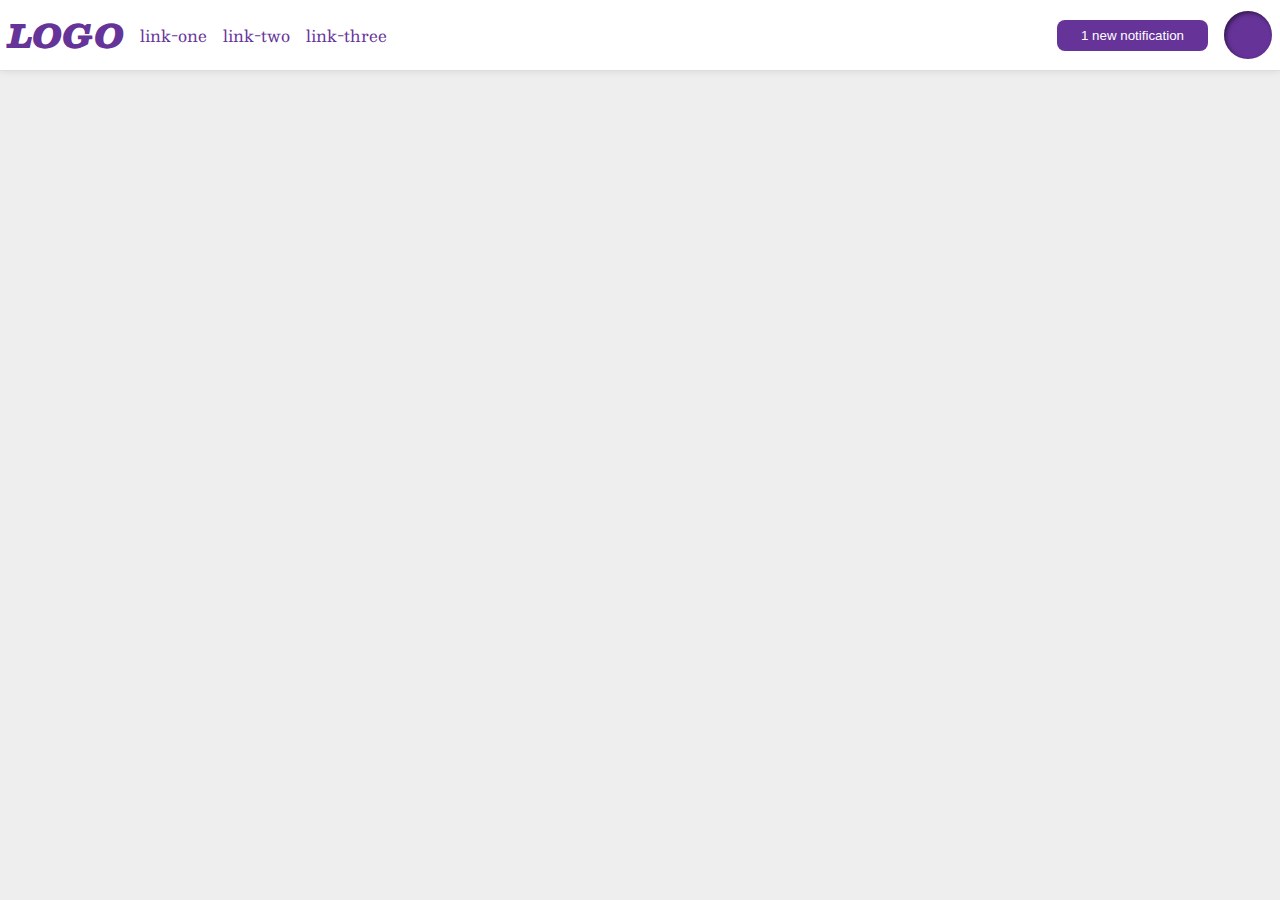
<file: foundations/flex/03-flex-header-2/index.html>
<!DOCTYPE html>
<html lang="en">
  <head>
    <meta charset="UTF-8">
    <meta http-equiv="X-UA-Compatible" content="IE=edge">
    <meta name="viewport" content="width=device-width, initial-scale=1.0">
    <title>Flex Header 2</title>
    <link rel="stylesheet" href="style.css">
  </head>
  <body>
    <div class="header">
      <div class="left">
        <div class="logo">
            LOGO
          </div>
          <ul class="links">
            <li><a href="https://google.com">link-one</a></li>
            <li><a href="https://google.com">link-two</a></li>
            <li><a href="https://google.com">link-three</a></li>
          </ul>
       </div>
       <div class="right">
         <button class="notifications">
          1 new notification
        </button>
        <div class="profile-image"></div>
      </div>
    </div>
  </body>
</html>
</file>
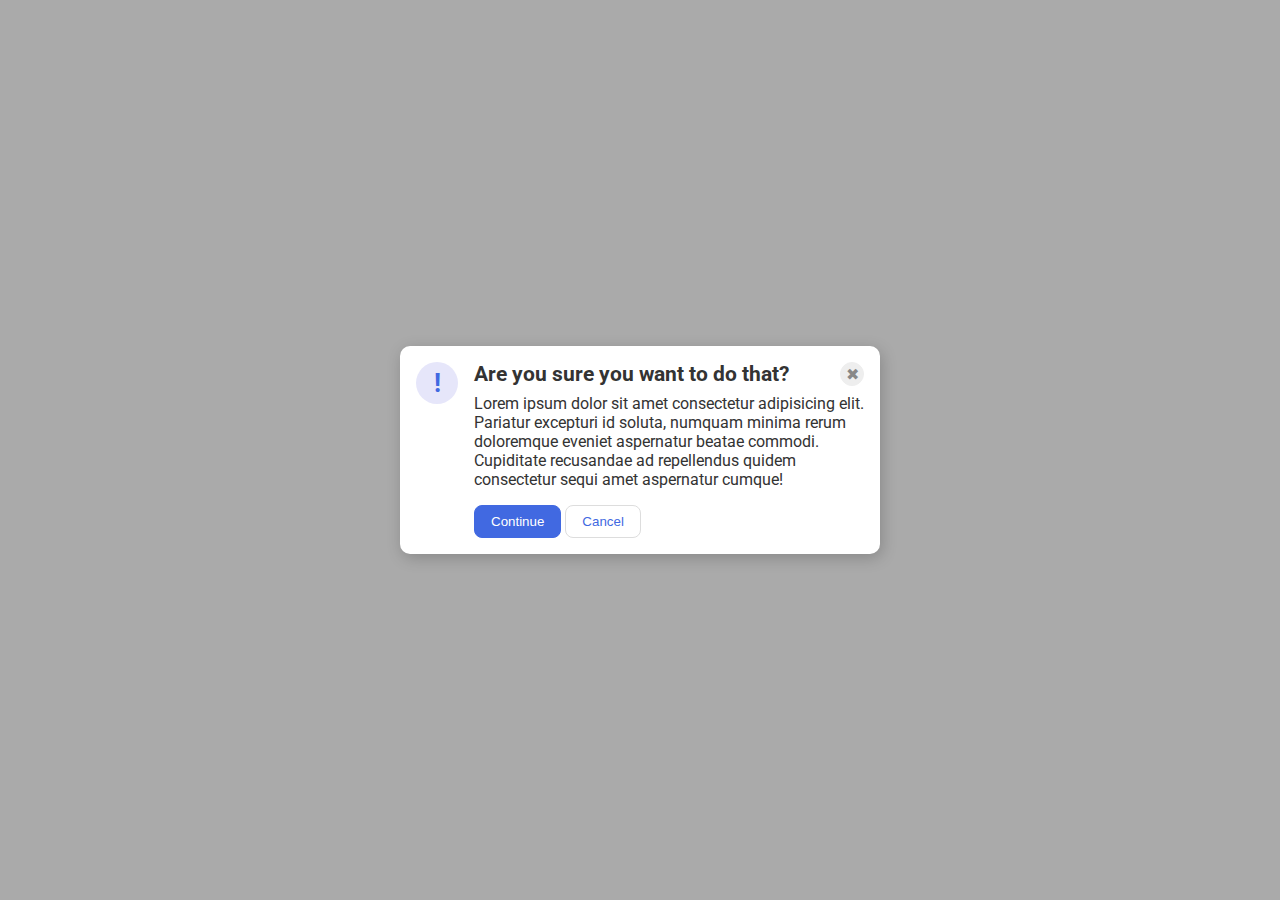
<file: foundations/flex/05-flex-modal/index.html>
<!DOCTYPE html>
<html lang="en">
  <head>
    <meta charset="UTF-8">
    <meta http-equiv="X-UA-Compatible" content="IE=edge">
    <meta name="viewport" content="width=device-width, initial-scale=1.0">
    <link rel="stylesheet" href="style.css">
    <title>Modal</title>
  </head>
  <body>
    <div class="modal">
      <div class="icon">!</div>
      <div class="main">
        <div class="header">Are you sure you want to do that?
          <button class="close-button">✖</button>
        </div>
        <div class="text">Lorem ipsum dolor sit amet consectetur adipisicing elit. Pariatur excepturi id soluta, numquam minima rerum doloremque eveniet aspernatur beatae commodi. Cupiditate recusandae ad repellendus quidem consectetur sequi amet aspernatur cumque!</div>
        <button class="continue">Continue</button>
        <button class="cancel">Cancel</button>
      </div>
    </div>
  </body>
</html>
</file>
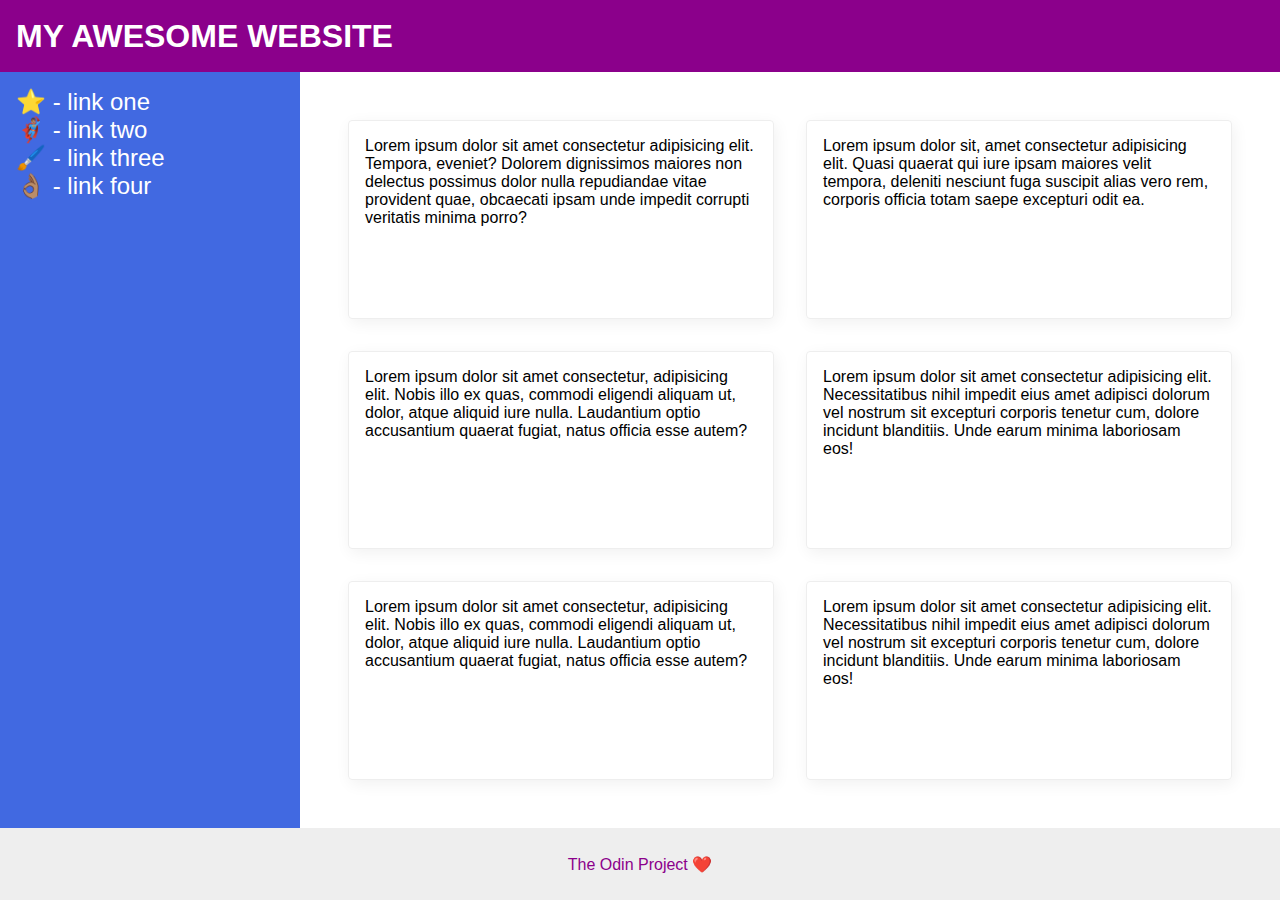
<file: foundations/flex/07-flex-layout-2/index.html>
<!DOCTYPE html>
<html lang="en">
  <head>
    <meta charset="UTF-8">
    <meta http-equiv="X-UA-Compatible" content="IE=edge">
    <meta name="viewport" content="width=device-width, initial-scale=1.0">
    <title>The Holy Grail</title>
    <link rel="stylesheet" href="style.css">
  </head>
  <body>
    <div class="header">
      MY AWESOME WEBSITE
    </div>
      <div class="content">
        <div class="sidebar">
          <ul>
            <li><a href="#">⭐ - link one</a></li>
            <li><a href="#">🦸🏽‍♂️ - link two</a></li>
            <li><a href="#">🖌️ - link three</a></li>
            <li><a href="#">👌🏽 - link four</a></li>
          </ul>
        </div>
        <div class="cardcontainer">
          <div class="card">Lorem ipsum dolor sit amet consectetur adipisicing elit. Tempora, eveniet? Dolorem dignissimos maiores non delectus possimus dolor nulla repudiandae vitae provident quae, obcaecati ipsam unde impedit corrupti veritatis minima porro?</div>
          <div class="card">Lorem ipsum dolor sit, amet consectetur adipisicing elit. Quasi quaerat qui iure ipsam maiores velit tempora, deleniti nesciunt fuga suscipit alias vero rem, corporis officia totam saepe excepturi odit ea.</div>
          <div class="card">Lorem ipsum dolor sit amet consectetur, adipisicing elit. Nobis illo ex quas, commodi eligendi aliquam ut, dolor, atque aliquid iure nulla. Laudantium optio accusantium quaerat fugiat, natus officia esse autem?</div>
          <div class="card">Lorem ipsum dolor sit amet consectetur adipisicing elit. Necessitatibus nihil impedit eius amet adipisci dolorum vel nostrum sit excepturi corporis tenetur cum, dolore incidunt blanditiis. Unde earum minima laboriosam eos!</div>
          <div class="card">Lorem ipsum dolor sit amet consectetur, adipisicing elit. Nobis illo ex quas, commodi eligendi aliquam ut, dolor, atque aliquid iure nulla. Laudantium optio accusantium quaerat fugiat, natus officia esse autem?</div>
          <div class="card">Lorem ipsum dolor sit amet consectetur adipisicing elit. Necessitatibus nihil impedit eius amet adipisci dolorum vel nostrum sit excepturi corporis tenetur cum, dolore incidunt blanditiis. Unde earum minima laboriosam eos!</div>
        
        </div>
      </div>
      <div class="footer">
        The Odin Project ❤️
      </div>
   
  </body>
</html>
</file>
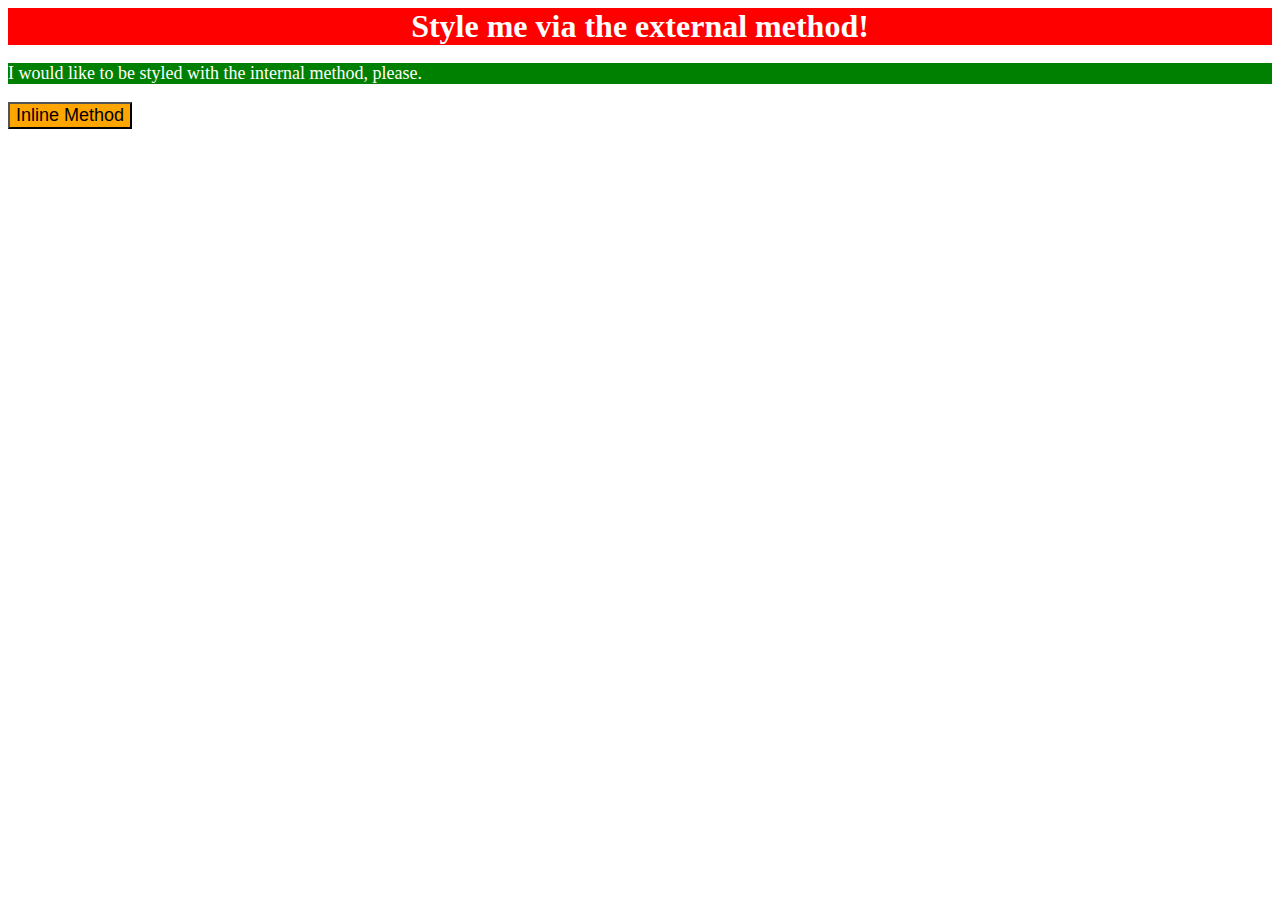
<file: foundations/intro-to-css/01-css-methods/index.html>
<!DOCTYPE html>
<html lang="en">
  <head>
    <meta charset="UTF-8">
    <meta http-equiv="X-UA-Compatible" content="IE=edge">
    <meta name="viewport" content="width=device-width, initial-scale=1.0">
    <link rel="stylesheet" href="styles.css">
    <title>Methods for Adding CSS</title>
    <style>
      p {
      background-color: green;
      color: white;
      font-size: 18px; }
     </style>
  </head>
  <body>
    <div>Style me via the external method!</div>
    <p>I would like to be styled with the internal method, please.</p>
    <button style="background-color: orange; font-size: 18px;">Inline Method</button>
  </body>
</html>
</file>
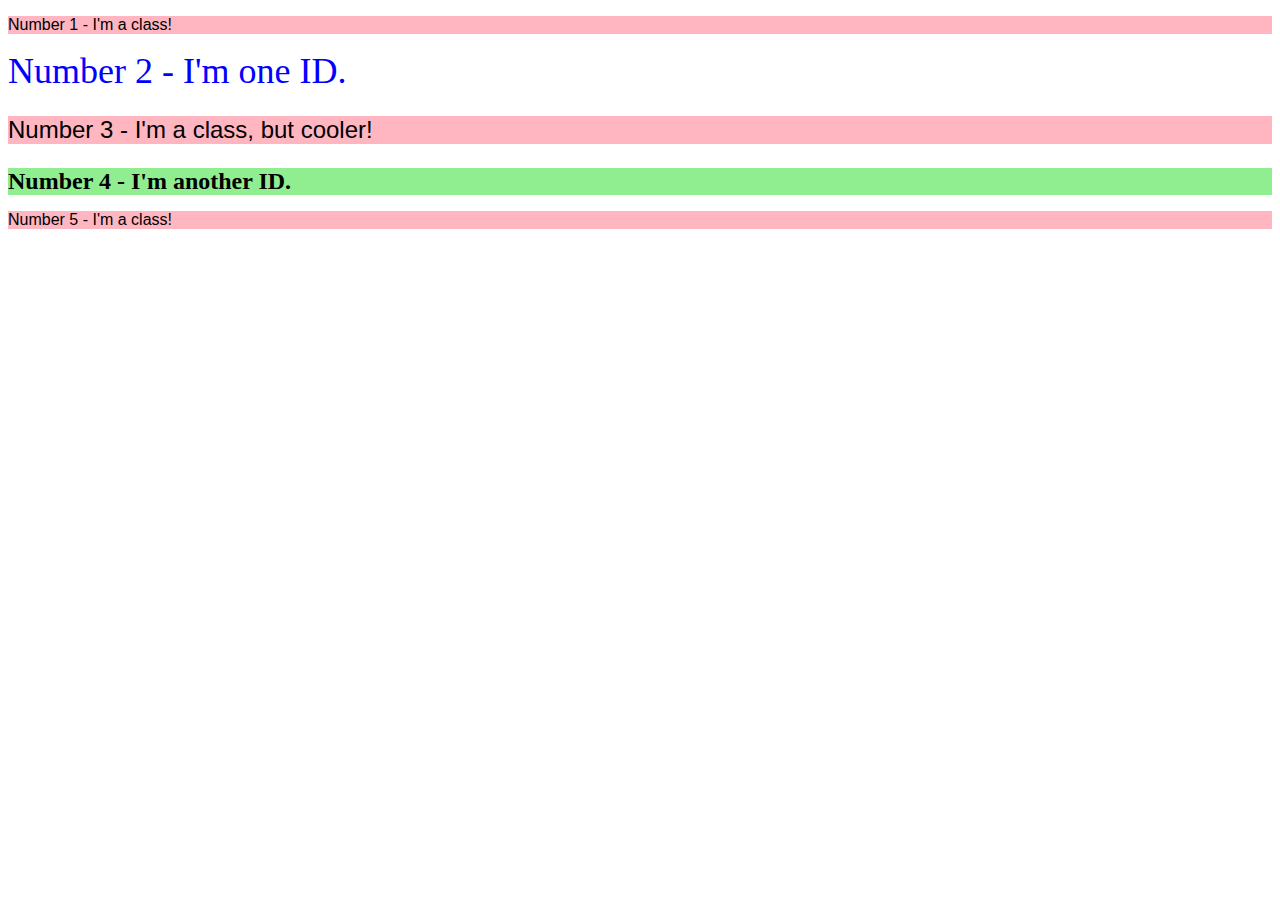
<file: foundations/intro-to-css/02-class-id-selectors/index.html>
<!DOCTYPE html>
<html lang="en">
  <head>
    <meta charset="UTF-8">
    <meta http-equiv="X-UA-Compatible" content="IE=edge">
    <meta name="viewport" content="width=device-width, initial-scale=1.0">
    <title>Class and ID Selectors</title>
    <link rel="stylesheet" href="style.css">
  </head>
  <body>
    <p class="odd">Number 1 - I'm a class!</p>
    <div id="second">Number 2 - I'm one ID.</div>
    <p class="odd third">Number 3 - I'm a class, but cooler!</p>
    <div id="fourth">Number 4 - I'm another ID.</div>
    <p class="odd">Number 5 - I'm a class!</p>
  </body>
</html>
</file>
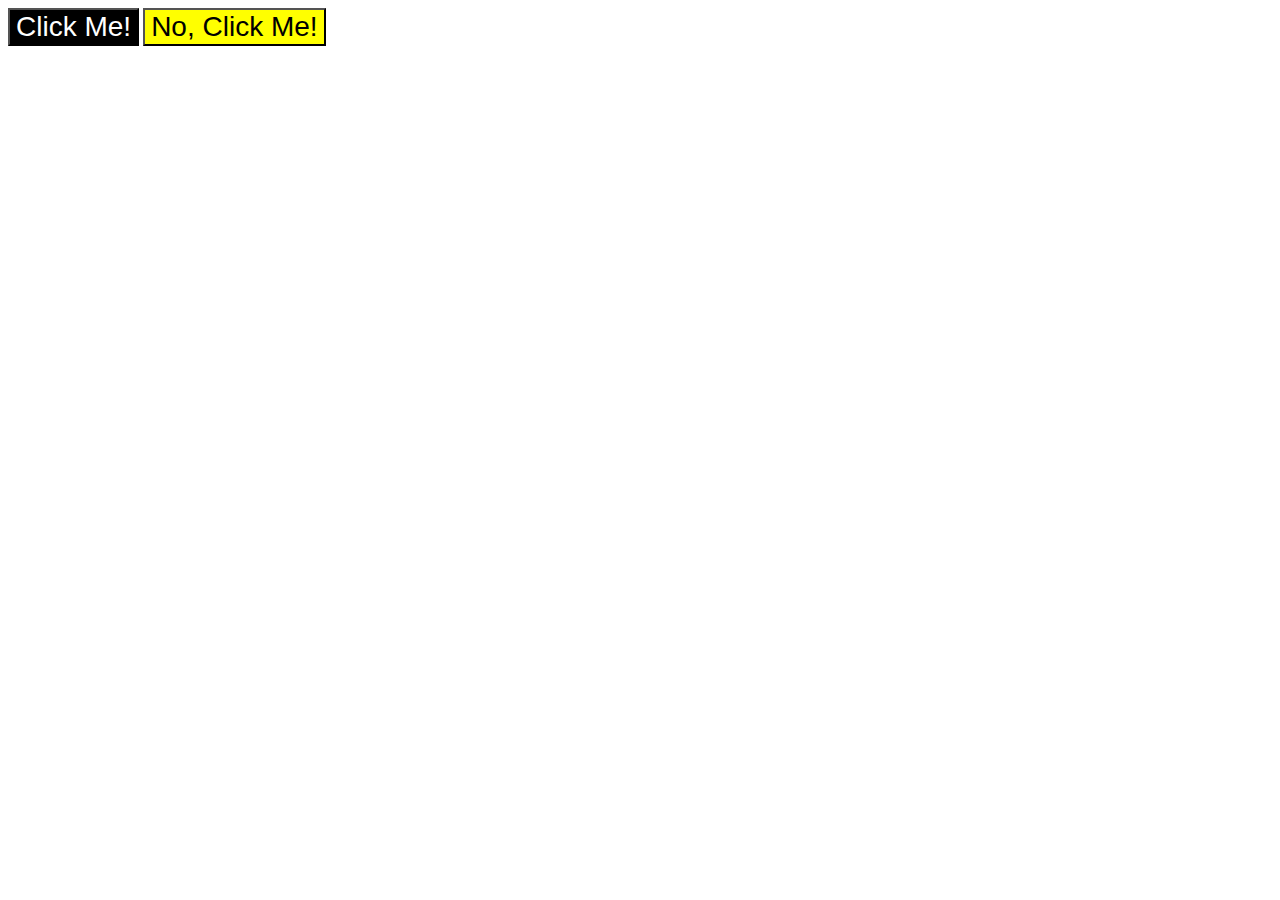
<file: foundations/intro-to-css/03-grouping-selectors/index.html>
<!DOCTYPE html>
<html lang="en">
  <head>
    <meta charset="UTF-8">
    <meta http-equiv="X-UA-Compatible" content="IE=edge">
    <meta name="viewport" content="width=device-width, initial-scale=1.0">
    <title>Grouping Selectors</title>
    <link rel="stylesheet" href="style.css">
  </head>
  <body>
    <button class="style1">Click Me!</button>
    <button class="style2">No, Click Me!</button>
  </body>
</html>
</file>
<file: foundations/flex/03-flex-header-2/style.css>
/* this is some magical font-importing.  
you'll learn about it later. */
@import url('https://fonts.googleapis.com/css2?family=Besley:ital,wght@0,400;1,900&display=swap');

* {
  box-sizing: border-box;
  margin: 0;
  padding: 0;
}


body {
  margin: 0;
  background: #eee;
  font-family: Besley, serif;
}

.header {
  background: white;
  border-bottom: 1px solid #ddd;
  box-shadow: 0 0 8px rgba(0,0,0,.1);
  display: flex;
  align-items: center;
  justify-content: space-between;
  padding: 8px;
}

.links {
  display: flex;  
  gap: 16px;
}

.left, .right {
  display: flex;
  align-items: center;
  gap: 16px;

}

.profile-image {
  background: rebeccapurple;
  box-shadow: inset 2px 2px 4px rgba(0,0,0,.5);
  border-radius: 50%;
  width: 48px;
  height: 48px;
}

.logo {
  color: rebeccapurple;
  font-size: 32px;
  font-weight: 900;
  font-style: italic;
}

button {
  border: none;
  border-radius: 8px;
  background: rebeccapurple;
  color: white;
  padding: 8px 24px;
}

a {
  /* this removes the line under our links */
  text-decoration: none;
  color: rebeccapurple;
}

ul {
  list-style-type: none;
}
</file>
<file: foundations/flex/05-flex-modal/style.css>
@import url('https://fonts.googleapis.com/css2?family=Roboto:wght@400;700&display=swap');

* {
  box-sizing: border-box;
  padding: 0;
  margin: 0;
}

html, body {
  height: 100%;
}

body {
  font-family: Roboto, sans-serif;
  margin: 0;
  background: #aaa;
  color: #333;
  /* I'll give you this one for free lol */
  display: flex;
  align-items: center;
  justify-content: center;
}

.modal {
  background: white;
  width: 480px;
  border-radius: 10px;
  box-shadow: 2px 4px 16px rgba(0,0,0,.2);
  display: flex;
  padding: 16px;
  gap: 16px;
}

.text {
  margin-bottom: 16px;
}
.close-button {
  margin-left: auto;
}

.header {
  display: flex; 
  font-weight: bold;
  font-size: 1.3rem;
  align-items: center;
  margin-bottom: 8px;
}

.icon {
  color: royalblue;
  font-size: 26px;
  font-weight: 700;
  background: lavender;
  width: 42px;
  height: 42px;
  border-radius: 50%;
  display: flex;
  align-items: center;
  justify-content: center;
  flex-shrink: 0;
}

.close-button {
  background: #eee;
  border-radius: 50%;
  color: #888;
  font-weight: 400;
  font-size: 16px;
  height: 24px;
  width: 24px;
  display: flex;
  align-items: center;
  justify-content: center;
  border: 1px solid #eee;
  padding: 0;
}

button {
  cursor: pointer;
  padding: 8px 16px;
  border-radius: 8px;
}

button.continue {
  background: royalblue;
  border: 1px solid royalblue;
  color: white;
}

button.cancel {
  background: white;
  border: 1px solid #ddd;
  color: royalblue;
}
</file>
<file: foundations/flex/07-flex-layout-2/style.css>
* {
  box-sizing: border-box;
  padding: 0;
  margin: 0;
}


body {
  font-family: -apple-system, BlinkMacSystemFont, 'Segoe UI', Roboto, Oxygen, Ubuntu, Cantarell, 'Open Sans', 'Helvetica Neue', sans-serif;
  margin: 0;
  min-height: 100vh;
  display: flex;
  flex-direction: column;
  
}

.header {
  height: 72px;
  background: darkmagenta;
  color: white;
  font-size: 32px;
  font-weight: 900;
  display: flex;
  align-items: center;
  padding: 0 16px;
}

.footer {
  height: 72px;
  background: #eee;
  color: darkmagenta;
  display: flex;
  justify-content: center;
  align-items: center;
}

.sidebar {
  width: 300px;
  background: royalblue;
  box-sizing: border-box;
  flex-shrink: 0;
  padding: 16px;
}

.card {
  border: 1px solid #eee;
  box-shadow: 2px 4px 16px rgba(0,0,0,.06);
  border-radius: 4px;
  flex: auto;
  width: 300px;
  padding: 16px;
} 

.content {
  display: flex;
  flex: 1;
}
.cardcontainer {
  display: flex;
  flex-wrap: wrap;
  padding: 48px;
  flex: auto;
  gap: 32px;

}

ul {
  list-style-type: none;
}

a {
  color: white;
  text-decoration: none;
  font-size: 24px;
}
</file>
<file: foundations/intro-to-css/01-css-methods/styles.css>
div {
	background-color: red;
	color: white;
	font-size: 32px;
	text-align: center;
	font-weight: bold;

}
</file>
<file: foundations/intro-to-css/02-class-id-selectors/style.css>
.odd {
	background-color: rgb(255, 182, 193);
	font-family: Verdana, "DejaVu-Sans",sans-serif;
}

#second {
	color: rgb(0, 0, 255);
	font-size: 36px;
}

.third {
	font-size: 24px;
}

#fourth {
	background-color: rgb(144, 238, 144);
	font-size: 24px;
	font-weight: bold;
}
</file>
<file: foundations/intro-to-css/03-grouping-selectors/style.css>
.style1, .style2 {
	font-size: 28px;
	font-family: Helvetica,"Times New Roman",sans-serif;
}
.style1 {
	background-color: black;
	color: white;
}
.style2 {
	background-color: yellow;
}
</file>
